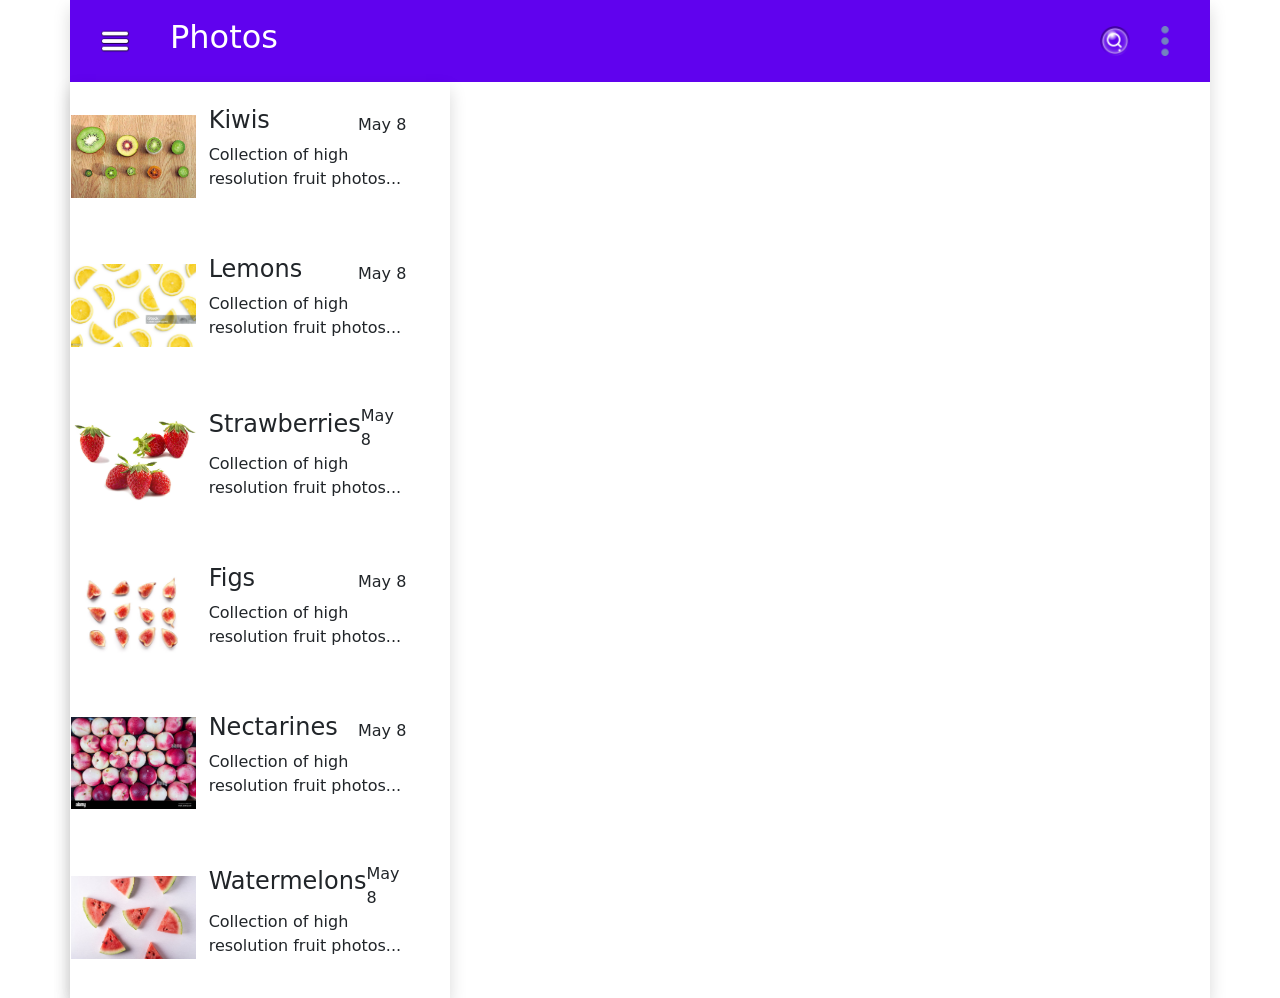
<file: index.html>
<!DOCTYPE html>
<html lang="en">
<head>
    <meta charset="UTF-8">
    <meta name="viewport" content="width=device-width, initial-scale=1.0">
    <link href="https://cdn.jsdelivr.net/npm/bootstrap@5.3.3/dist/css/bootstrap.min.css" rel="stylesheet" integrity="sha384-QWTKZyjpPEjISv5WaRU9OFeRpok6YctnYmDr5pNlyT2bRjXh0JMhjY6hW+ALEwIH" crossorigin="anonymous">
    <script src="https://cdn.jsdelivr.net/npm/bootstrap@5.3.3/dist/js/bootstrap.bundle.min.js" integrity="sha384-YvpcrYf0tY3lHB60NNkmXc5s9fDVZLESaAA55NDzOxhy9GkcIdslK1eN7N6jIeHz" crossorigin="anonymous"></script>
    <link rel="stylesheet" href="CSS/style.css">
    <style>
        .choose{
            transition: background-color 0.5s
        }
        .choose.clicked{
            background-color: #f2ebfe;
        }
    </style>
    <title>Document</title>
</head>
<body>
    <div class="container shadow">
        <div class="row">
            <div class="nav-bar col d-flex align-items-center justify-content-between">
                <div class="d-flex align-items-center">
                    <img class="icon" style="margin-right: 40px;" src="IMG/pngegg.png" alt="">
                    <h2 class=>Photos</h2>
                </div>
                <div class="d-flex align-items-center">
                        <img class="icon" src="IMG/search.png" alt="">                        
                        <img class="icon" style="margin-left: 20px;" src="IMG/3dot.png" alt="">    
                </div>
            </div>
        </div>
        <div class="row">
            <div class="col-4 left shadow" id="left">
                <!-- <div class="choose row pt-4 pb-4" onclick="choose(this)">
                    <div class="col-4 d-flex justify-content-center align-items-center">
                        <img class="img-select" src="../IMG/tac_dung_cua_qua_kiwi_2649b822f7.jpg" alt="">
                    </div>
                    <div class=" col-7">
                        <div class="d-flex justify-content-between align-items-center">
                            <h4>kiwis</h4> 
                            <span>May 8</span>
                        </div>
                        <p class="fs-7">
                            Collection of hight resolution fruit photoshoo...
                        </p>
                    </div>
                </div> -->
            </div>
            <div class="col-8 right" id="right">
                <!-- <div class="nav d-flex justify-content-between">
                    <div class="d-flex align-items-center">
                        <img style="width: 40px; height: 40px;" src="../IMG/arrow.png" alt="">
                        <h4>Kiwis</h4>                        
                    </div>
                    <img style="" class="icon" src="../IMG/3dot.png" alt="">
                </div>
                <img id="test" class="img1" src="../IMG/tac_dung_cua_qua_kiwi_2649b822f7.jpg" alt="">
                <img class="img2" src="../IMG/tac_dung_cua_qua_kiwi_2649b822f7.jpg" alt="">
                <img class="img2 mt-2" src="../IMG/tac_dung_cua_qua_kiwi_2649b822f7.jpg" alt=""> -->
            </div>
        </div>
    </div>
    <script type="text/javascript" src="JS/script.js"></script>
</body>
</html>
</file>
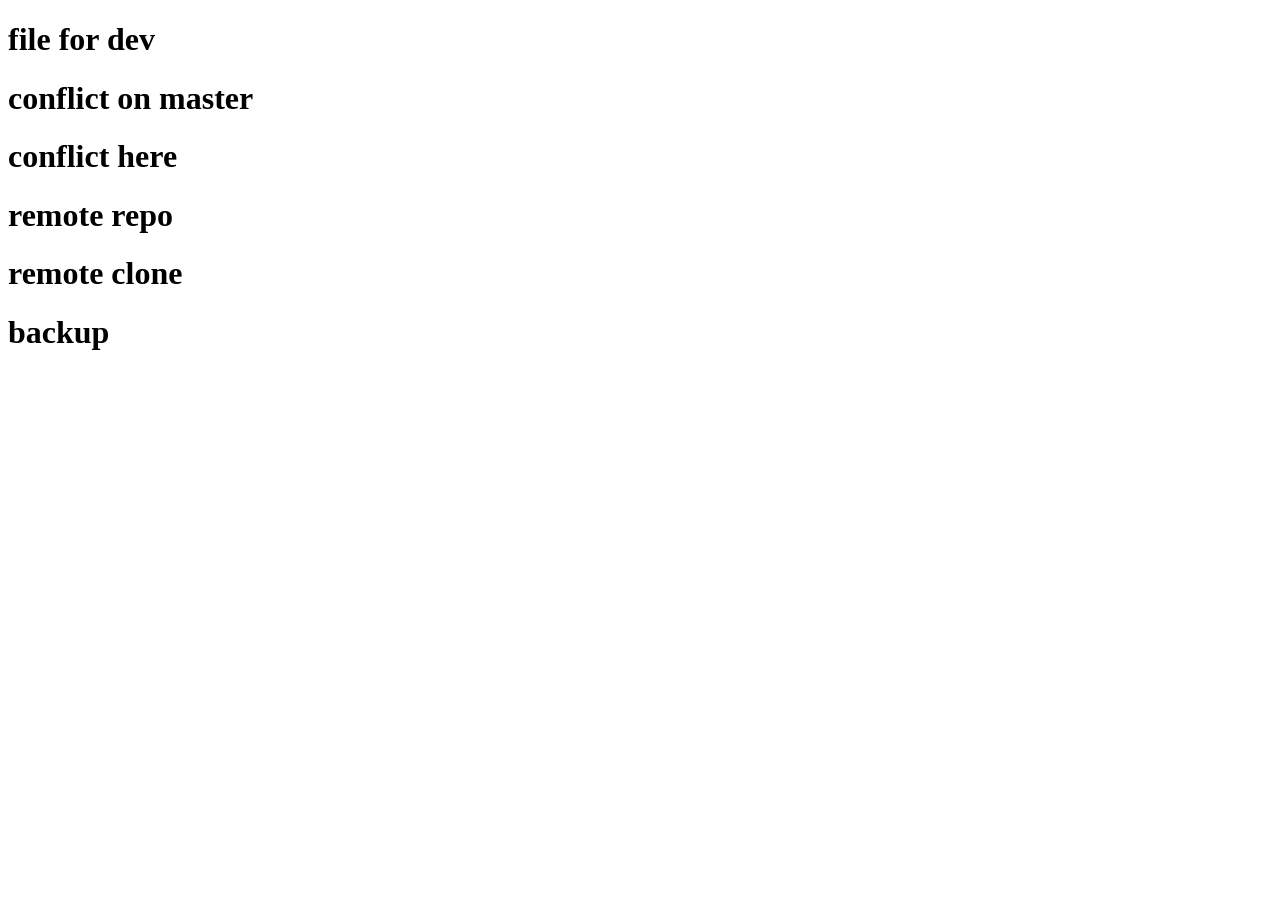
<file: on_dev_br.html>
<!DOCTYPE html>
<html lang="en">
<head>
    <meta charset="UTF-8">
    <meta name="viewport" content="width=device-width, initial-scale=1.0">
    <title>Document</title>
</head>
<body>
    <h1>file for dev</h1>
    <h1>conflict on master</h1>
    <h1>conflict here</h1>
    <h1>remote repo</h1>
    <h1>remote clone</h1>
    <h1>backup</h1>
</body>
</html>
</file>
<file: CSS/style.css>
.container{
    width: 100%;
    height: 100%;

}
.nav-bar{
    background-color: #6002ee;
    padding: 18px 30px;
}
.nav-bar h2{
    color: white;
}
.icon{
    width: 30px;
    height: 30px;
}
.qq{
    margin-left: 10px;
}
.img-select{
    width: 125px;
    height: 110;
}
.description{
    margin-left: 30px;
}
.description h4{
    margin-right: 70px;
}
.nav{
    padding: 10px;
}
.nav img{
    margin-right: 20px;
}
.img1{
    width: 550px;
    height: 300px;
}
.img2{
    width: 300px;
    height: 300px;
}
</file>
